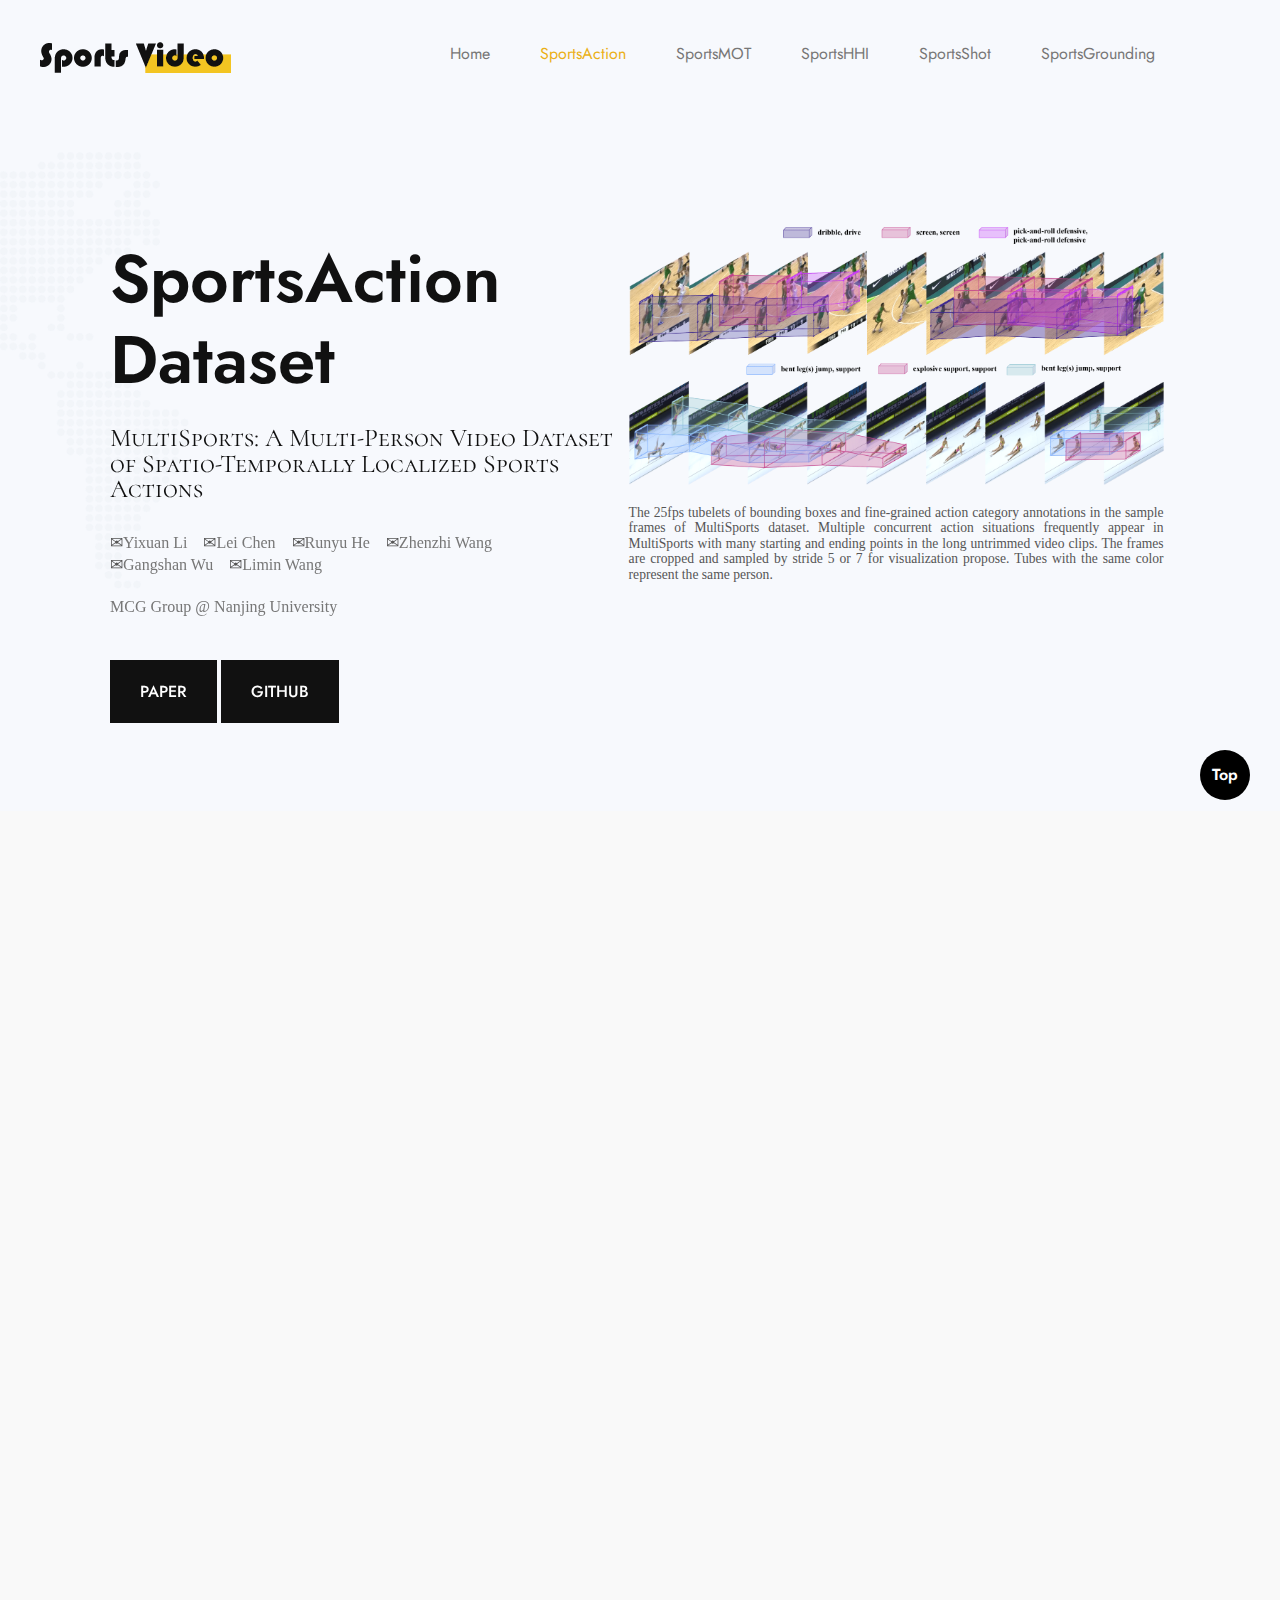
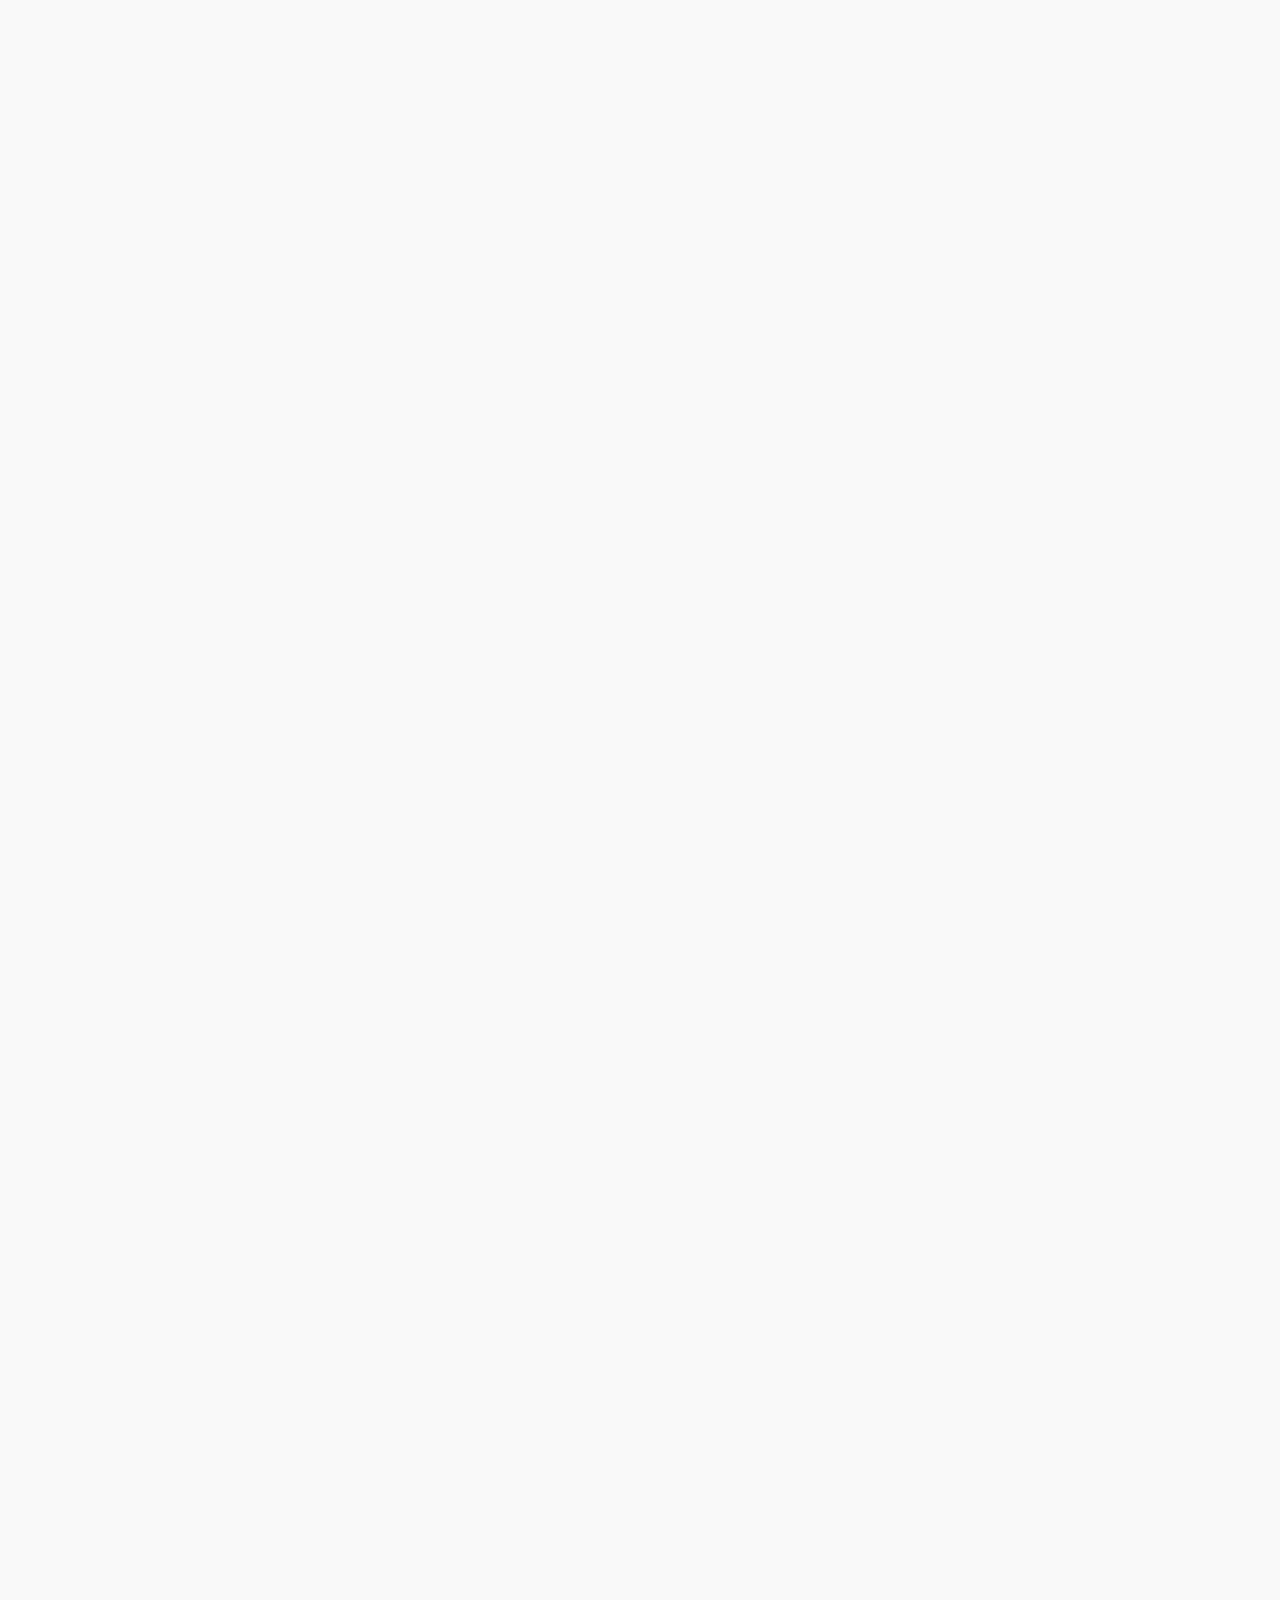
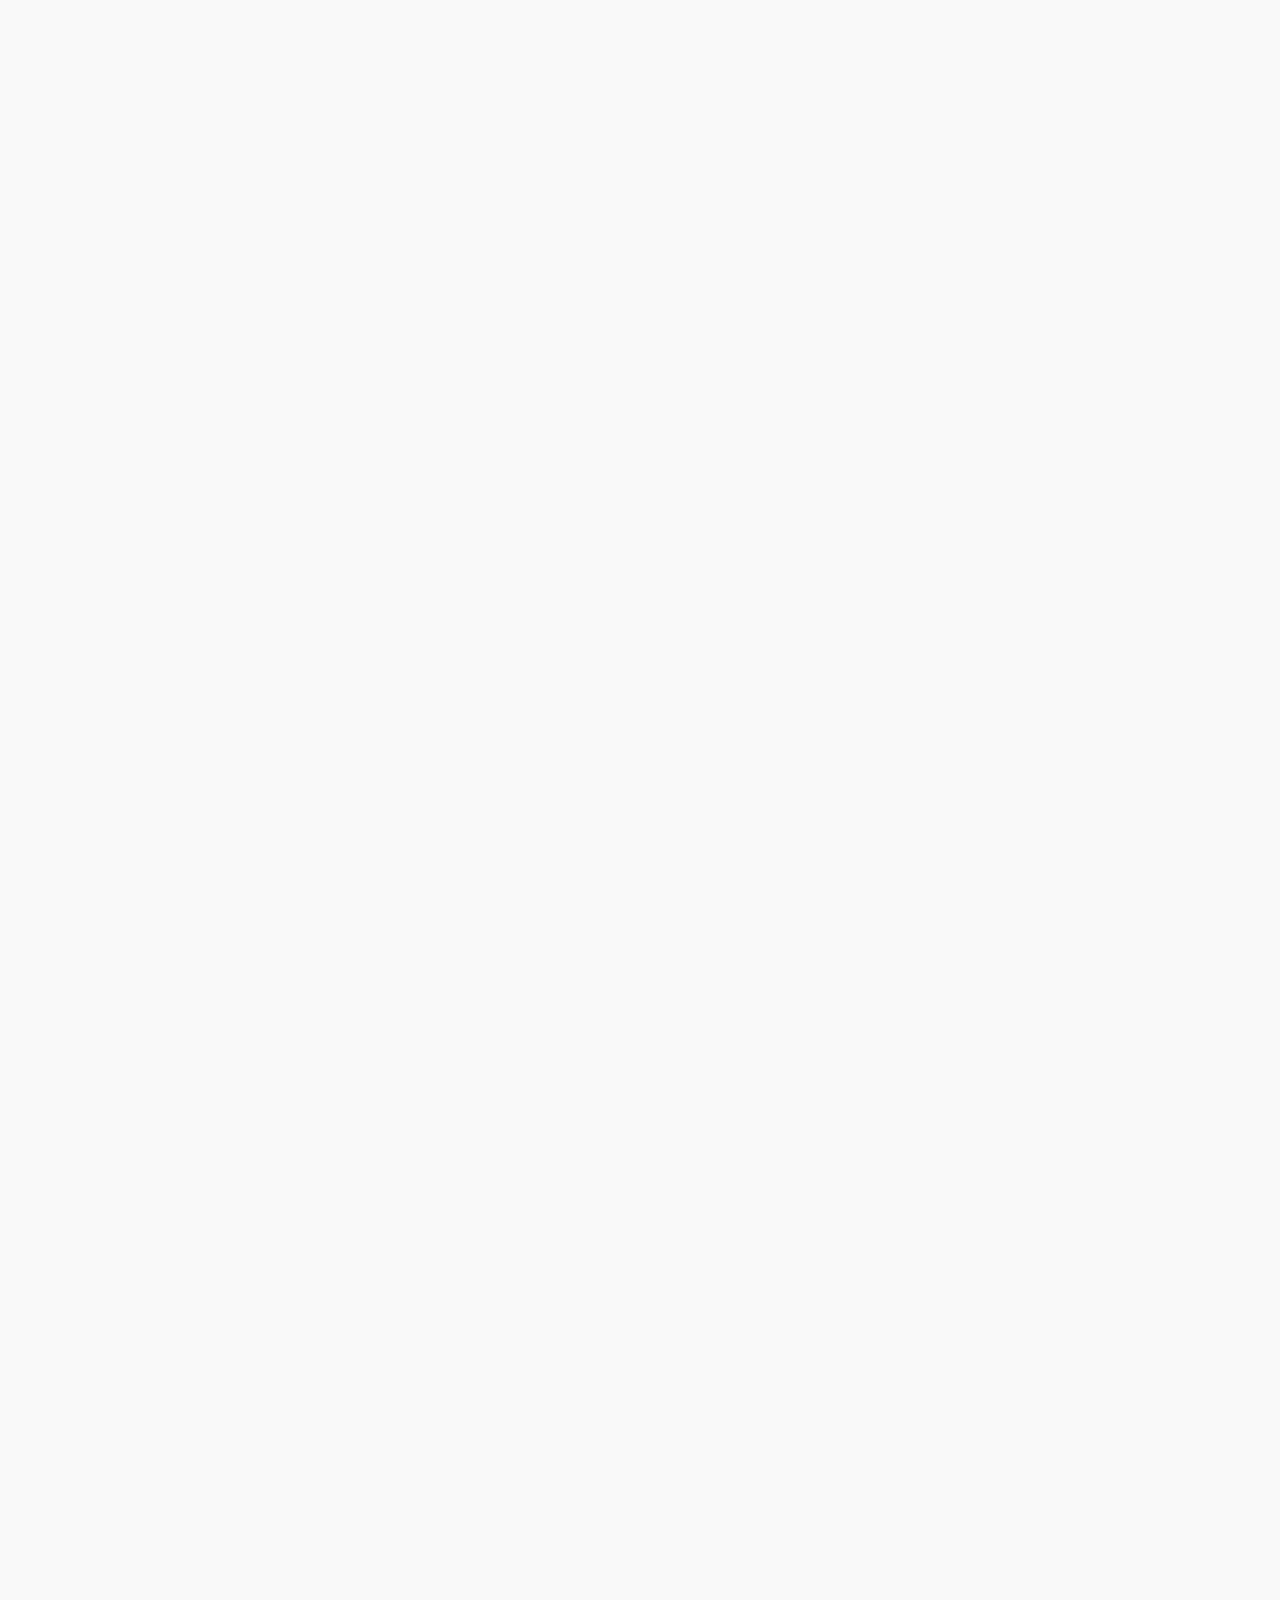
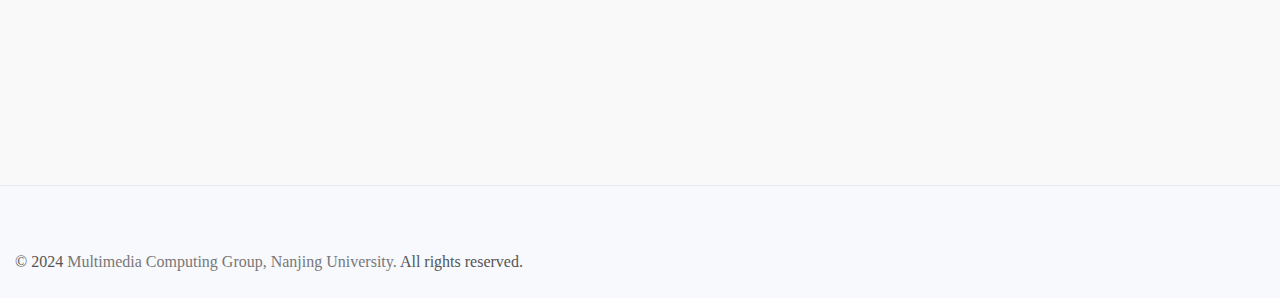
<file: SportsAction.html>
<!DOCTYPE html>
	<html lang="en">
	<head>
		<title>SportsAction Dataset</title>
		<meta charset="utf-8">
	    <meta http-equiv="X-UA-Compatible" content="IE=edge">
	    <meta name="viewport" content="width=device-width, initial-scale=1.0">
	    <meta name="format-detection" content="telephone=no">
	    <meta name="apple-mobile-web-app-capable" content="yes">
	    <meta name="author" content="">
	    <meta name="keywords" content="">
	    <meta name="description" content="">

	    <link rel="stylesheet" type="text/css" href="css/normalize.css">
	    <link rel="stylesheet" type="text/css" href="fonts/icomoon/icomoon.css">
	    <link rel="stylesheet" type="text/css" href="css/vendor.css">
	    <link rel="stylesheet" type="text/css" href="style.css">
		
		<link rel="preconnect" href="https://fonts.googleapis.com">
		<link rel="preconnect" href="https://fonts.gstatic.com" crossorigin>
		<link href="https://fonts.googleapis.com/css2?family=Cormorant+SC:wght@400;700&family=Jost:wght@300;400;700&display=swap" rel="stylesheet">

		<!-- script
		================================================== -->
		<script src="js/modernizr.js"></script>


	</head>

<body>

<div id="header-wrap">
	<header id="header">
		<div class="container">
			<div class="inner-content">
				<div class="grid">
					<div class="main-logo">
						<a href="index.html"><img src="pics/sv.png" alt="logo"></a>
					</div>

					<nav id="navbar">
						<div class="main-menu">
							<ul class="menu-list">
								<li class="menu-item"><a href="index.html" data-effect="Home">Home</a></li>
								<li class="menu-item active"><a href="SportsAction.html" class="active" data-effect="About">SportsAction</a></li>
								<li class="menu-item"><a href="SportsMOT.html" data-effect="Services">SportsMOT</a></li>
								<li class="menu-item"><a href="SportsHHI.html" data-effect="Projects">SportsHHI</a></li>
								<li class="menu-item"><a href="SportsShot.html" data-effect="Latest Blog">SportsShot</a></li>
								<li class="menu-item"><a href="SportsGrounding.html" data-effect="Testimonial">SportsGrounding</a></li>
								<!-- <li class="menu-item "><a href="https://templatesjungle.gumroad.com/l/creatify-digital-marketing-website-template" class="nav-link" > <b> GET PRO </b> </a></li> -->
							</ul>

							<div class="hamburger">
				                <span class="bar"></span>
				                <span class="bar"></span>
				                <span class="bar"></span>
				            </div>
						</div>											
					
						<!-- <a href="#" class="btn-hvr-effect">
							<span>Let's Talk</span>
							<i class="icon icon-long-arrow-right"></i>
						</a> -->
						<!--search-bar-->

					</nav>

				</div>
			</div>
		</div>
	</header>		
</div><!--header-wrap-->

<section id="billboard">
	<div class="main-banner pattern-overlay">
		<div class="banner-content" data-aos="fade-up">
			<h3 class="banner-title">SportsAction Dataset</h3>
		    <h2 class="section-subtitle ">MultiSports: A Multi-Person Video Dataset of Spatio-Temporally Localized Sports Actions</h2>
			<p>✉<a href="https://yixuanli98.github.io/">Yixuan Li</a> &ensp; ✉<a href="https://github.com/MiaSanLei">Lei Chen</a> &ensp; ✉<a href="https://judie1999.github.io/">Runyu He</a> &ensp; ✉<a href="https://github.com/zhenzhiwang">Zhenzhi Wang</a></p>
			<p>✉<a href="http://mcg.nju.edu.cn/member/gswu/en/index.html">Gangshan Wu</a> &ensp; ✉<a href="http://wanglimin.github.io/">Limin Wang</a></p>
			<div style="height: 20px;"></div>
			<p><a href="http://mcg.nju.edu.cn/en/index.html">MCG Group @ Nanjing University</a></p>
			<div class="btn-wrap">
				<a href="https://arxiv.org/abs/2105.07404" class="btn-accent">paper</a>
				<a href="https://github.com/MCG-NJU/MultiSports/" class="btn-accent">github</a>
			</div>
		</div><!--banner-content-->
		<figure>
			<img src="pics/sa_ms_visual_min.png" alt="banner" class="banner-image">
			<div style="height: 20px;"></div>
			<small>The 25fps tubelets of bounding boxes and fine-grained action category annotations in the sample frames of MultiSports dataset. Multiple concurrent action situations frequently appear in MultiSports with many starting and ending points in the long untrimmed video clips. The frames are cropped and sampled by stride 5 or 7 for visualization propose. Tubes with the same color represent the same person.</small>
		</figure> 
	</div>
</section>

<button id="scrollToTopBtn">Top</button>

<section id="about">
	<div class="container">
		<div class="row">
			<div class="inner-content">
				<div class="abstract-entry" data-aos="fade-up">
						<div class="section-header">
							<!-- <h2 class="section-subtitle liner">About Us</h2> -->
							<h3 class="section-title">Abstract</h3>
						</div>

						<div class="detail-wrap">
							<p>Spatio-temporal action detection is an important and challenging problem in video understanding. The existing action detection benchmarks are limited in aspects of small numbers of instances in a trimmed video or low-level atomic actions. This paper aims to present a new multi-person dataset of spatio-temporal localized sports actions, coined as <i>MultiSports</i>. We first analyze the important ingredients of constructing a realistic and challenging dataset for spatio-temporal action detection by proposing three criteria: (1) multi-person scenes and motion dependent identification, (2) with well-defined boundaries, (3) relatively fine-grained classes of high complexity. Based on these guidelines, we build the dataset of MultiSports v1.0 by selecting 4 sports classes, collecting 3200 video clips, and annotating 37701 action instances with 902k bounding boxes. Our datasets are characterized with important properties of high diversity, dense annotation, and high quality. Our MultiSports, with its realistic setting and detailed annotations, exposes the intrinsic challenges of spatio-temporal action detection. To benchmark this, we adapt several baseline methods to our dataset and give an in-depth analysis on the action detection results in our dataset. We hope our MultiSports can serve as a standard benchmark for spatio-temporal action detection in the future.</p>
						</div><!--description-->
				</div>
			</div><!--inner-content-->		
		</div>
	</div>
</section>


<section id="about">
	<div class="container">
		<div class="row">
			<div class="inner-content">
				<div class="abstract-entry" data-aos="fade-up">
						<div class="section-header">
							<!-- <h2 class="section-subtitle liner">About Us</h2> -->
							<h3 class="section-title">Demo Video</h3>
						</div>

						<div class="detail-wrap">
							<p>Please choose "1080P" for better experience. <a href="https://www.youtube.com/embed/uGjvKYWZ5Ww">[<u>link</u>]</a></p>
						</div><!--description-->
						<div class="iframe-container">
							<iframe width="560" height="315" src="https://www.youtube.com/embed/uGjvKYWZ5Ww?si=s_Qy-AZSYBvBoc8z" title="YouTube video player" frameborder="0" allow="accelerometer; autoplay; clipboard-write; encrypted-media; gyroscope; picture-in-picture; web-share" referrerpolicy="strict-origin-when-cross-origin" allowfullscreen></iframe>
						</div>
				</div>
			</div><!--inner-content-->		
		</div>
	</div>
</section>


<section id="about">
	<div class="container">
		<div class="row">
			<div class="inner-content">
				<div class="abstract-entry" data-aos="fade-up">
						<div class="section-header">
							<!-- <h2 class="section-subtitle liner">About Us</h2> -->
							<h3 class="section-title">Hierarchy of Action Category</h3>
						</div>

						<div class="detail-wrap">
							<p>The action vocabulary hierarchy and annotator interface of the <i>MultiSports</i> dataset. Our <i>MultiSports</i> has a two-level hierarchy of action vocabularies, where the actions of each sport are fine-grained.</p>
						</div><!--description-->
						<figure>
							<img src="pics/sa_ms_hier1.png" alt="category">
						</figure>
				</div>
			</div>	
		</div>
	</div>
</section>


<section id="about">
	<div class="container">
		<div class="row">
			<div class="inner-content">
				<div class="abstract-entry" data-aos="fade-up">
						<div class="section-header">
							<!-- <h2 class="section-subtitle liner">About Us</h2> -->
							<h3 class="section-title">Dataset Statitics</h3>
						</div>

						<div class="detail-wrap">
							<p>Our <i>MultiSports</i> contains 66 fine-grained action categories from four different sports, selected from 247 competition records. The records are manually cut into 800 clips per sport to keep the balance of data size between sports, where we discard intervals with only background scenes, such as award, and select the highlights of competitions as video clips for action localization.</p>
							<p>Overall comparison of statistics between existing action localization datasets and our <i>MultiSports</i> v1.0. (* only train and val sets' ground-truths are available, † number of person tracklets, each of which has one or more action labels, ‡ 1fps action annotations have no clear action boundaries)</p>
						</div>
						<figure>
							<img src="pics/sa_ms_comp1.png" alt="category" style="width: 50%; height: auto;">
						</figure>
						<div style="height: 30px;"></div>
						<div class="detail-wrap">
							<p>Statistics of each action class's data size in <i>MultiSports</i> sorted by descending order with 4 colors indicating 4 different sports. For actions in the different sports sharing the same name, we add the name of sports after them. The natural long-tailed distribution of action categories raises new challenges for action localization models.</p>
						</div>
						<figure>
							<img src="pics/sa_ms_num_inst1.png" alt="statistics">
						</figure>
						<div style="height: 30px;"></div>
						<div class="detail-wrap">
							<p>Statistics of action instance duration in <i>MultiSports</i>, where the x-axis is the number of frames and we count all instances longer than 95 frames in the last bar. Our action instances have a large variance in duration, resulting in challenges in modeling varying temporal structures.</p>
						</div>
						<figure>
							<img src="pics/sa_ms_interval1.png" alt="statistics" style="width: 50%; height: auto;">
						</figure>
				</div>
			</div>	
		</div>
	</div>
</section>


<section id="about">
	<div class="container">
		<div class="row">
			<div class="inner-content">
				<div class="abstract-entry" data-aos="fade-up">
						<div class="section-header">
							<!-- <h2 class="section-subtitle liner">About Us</h2> -->
							<h3 class="section-title">Experiment Results</h3>
						</div>

						<div class="detail-wrap">
							<h2 class="section-subtitle liner">Comparison of SOTA methods</h2>
						</div>
						<figure>
							<img src="pics/sa_ms_sota1.png" alt="category" style="width: 80%; height: auto;">
						</figure>
						<div style="height: 40px;"></div>
						<div class="detail-wrap">
							<h2 class="section-subtitle liner">Comparison between SlowFast and SlowOnly</h2>
						</div>
						<figure>
							<img src="pics/sa_ms_slowonly_slowfast_AP1.png" alt="category" style="width: 90%; height: auto;">
						</figure>
				</div>
			</div>	
		</div>
	</div>
</section>


<section id="about">
	<div class="container">
		<div class="row">
			<div class="inner-content">
				<div class="abstract-entry" data-aos="fade-up">
						<div class="section-header">
							<!-- <h2 class="section-subtitle liner">About Us</h2> -->
							<h3 class="section-title">Download</h3>
						</div>

						<div class="detail-wrap">
							<p>Please refer to the huggingface page or the competition page to download the dataset for more information.</p>
						</div>
						<div class="btn-wrap">
							<a href="https://huggingface.co/datasets/MCG-NJU/MultiSports" class="btn-accent">hugging face</a>
							<a href="https://codalab.lisn.upsaclay.fr/competitions/3736" class="btn-accent">competition</a>
						</div>
						<div style="height: 50px;"></div>
				</div>
			</div>	
		</div>
	</div>
</section>


<div id="footer-bottom">
	<div class="container">
		<div class="grid">
			<div class="copyright">
				<p>© 2024 <a href="https://mcg.nju.edu.cn/">Multimedia Computing Group, Nanjing University.</a> All rights reserved.</p>
			</div>
		</div><!--grid-->	
	</div>
</div>


	<script src="js/jquery-1.11.0.min.js"></script>
	<script src="js/plugins.js"></script>
	<script src="js/slideNav.min.js"></script>
	<script src="js/slideNav.js"></script>
	<script src="js/script.js"></script>	

</body>
</html>
</file>
<file: fonts/icomoon/icomoon.css>
@font-face {
  font-family: 'icomoon';
  src:  url('fonts/icomoon.eot?yd4u42');
  src:  url('fonts/icomoon.eot?yd4u42#iefix') format('embedded-opentype'),
    url('fonts/icomoon.ttf?yd4u42') format('truetype'),
    url('fonts/icomoon.woff?yd4u42') format('woff'),
    url('fonts/icomoon.svg?yd4u42#icomoon') format('svg');
  font-weight: normal;
  font-style: normal;
  font-display: block;
}

[class^="icon-"], [class*=" icon-"] {
  /* use !important to prevent issues with browser extensions that change fonts */
  font-family: 'icomoon' !important;
  speak: never;
  font-style: normal;
  font-weight: normal;
  font-variant: normal;
  text-transform: none;
  line-height: 1;

  /* Better Font Rendering =========== */
  -webkit-font-smoothing: antialiased;
  -moz-osx-font-smoothing: grayscale;
}

.icon-diamond:before {
  content: "\e903";
  color: #dfbb24;
}
.icon-rocket:before {
  content: "\e906";
  color: #edbd0e;
}
.icon-long-arrow-right:before {
  content: "\e90b";
}
.icon-cancel:before {
  content: "\e904";
}
.icon-align-right:before {
  content: "\e902";
}
.icon-search:before {
  content: "\e905";
}
.icon-arrow-left:before {
  content: "\e900";
}
.icon-arrow-right:before {
  content: "\e901";
}
.icon-linkedin:before {
  content: "\eaca";
}
.icon-instagram:before {
  content: "\ea92";
}
.icon-setting:before {
  content: "\e994";
}
.icon-twitter:before {
  content: "\f099";
}
.icon-facebook:before {
  content: "\f09a";
}
.icon-youtube:before {
  content: "\f16a";
}
.icon-behance-square:before {
  content: "\f1b5";
}
.icon-pinterest:before {
  content: "\f231";
}
</file>
<file: style.css>
/*
Theme Name: Creatify
Theme URI: https://templatesjungle.com/
Author: TemplatesJungle
Author URI: https://templatesjungle.com/
Description: Creatify is specially designed product packaged for agencies by TemplatesJungle.
Version: 1.1
*/

/*--------------------------------------------------------------
/** 1. Base Styles
--------------------------------------------------------------*/
*, *::before, *::after {
  -webkit-box-sizing: border-box;
  -moz-box-sizing: border-box;
  box-sizing: border-box;
}
html {
  box-sizing: border-box;
}
body {
  font-family: "inter", Verdana, sans-serif;
  font-weight: 300;
  font-size: 16px;
  color: #555;
}
body.no-scroll {
    overflow: hidden;
}
a {
  font-weight: 400;
  color: #777;
  text-decoration: none;
}
a:hover {
  color: #EBB017;
}
ul, ol {
  margin-top: 0;
  margin-bottom: 10px;
  margin-left: 0;
  padding: 0;
  list-style: none;
}
ul ul,
ol ul,
ul ol,
ol ol {
  margin-top: 5px;
  margin-bottom: 0;
}
ul li, ol li {
  margin-bottom: 5px;
  outline: 0;
}
ul li a:hover{
  color: #000;
}
ul li:last-child,
ol li:last-child {
  margin-bottom: 0;
}
dl {
  margin-top: 0;
  margin-bottom: 2rem;
}
dt,
dd {
  line-height: 1.42857143;
}
dt {
  font-weight: bold;
}
dd {
  margin-left: 0;
}
button, input, select, textarea {
  font-family: inherit;
  font-size: inherit;
  line-height: inherit;
  outline: 0;
}
figure {
  margin: 0;
}
img {
  display: inline-block;
  border: 0;
  max-width: 100%;
  height: auto;
  vertical-align: middle;
}
::selection {
  background: rgba(0,0,0,0.8);
  color: #fff;
  text-shadow: none;
}
::-moz-selection {
  background: rgba(0,0,0,0.8);
  color: #fff;
  text-shadow: none;
}
::-webkit-input-placeholder {
  color: #EDEBE4; /* WebKit browsers */
  -webkit-transition: color .2s;
  transition: color .2s;
}
::-moz-placeholder {
  color: #053634; /* Mozilla Firefox 19+ */
  -webkit-transition: color .2s;
  transition: color .2s;
}
:-ms-input-placeholder {
  color: #053634;/* Internet Explorer 10+ */
  -webkit-transition: color .2s;
  transition: color .2s;
}
::placeholder {
  color: #053634;
  -webkit-transition: color .2s;
  transition: color .2s;
}

/* - Floating & Alignment
------------------------------------------------------------- */
.align-left {
  float: left;
  text-align: left;
}
.align-right {
  float: right;
  text-align: right;
}
.align-center {
  display: block;
  margin-left: auto;
  margin-right: auto;
  text-align: center;
  justify-content: center;
}

/*--------------------------------------------------------------
/** 3. Typography
--------------------------------------------------------------*/

h1, .h1, h2, .h2, h3, .h3, h4, .h4, h5, .h5, h6, .h6 {
  line-height: 1.2;
  color: #111;
}
h1.light, .h1, h2.light, .h2, h3.light, .h3, h4.light, .h4, h5.light, .h5, h6.light, .h6 {
  color: #fff;
}
h1, h2, h3 {
  margin: 0 0 25px;
}
h5, h6 {
  letter-spacing: 1px;
}
h1, .h1 {
  font-size: 2.5em;
  line-height: 1.4;
}
h2, .h2 {
  font-size: 1.5em;
  line-height: 1.4;
}
h3, .h3 {
  font-size: 1.4em;
  line-height: 1.4;
}
h4, .h4 {
  font-size: 1.1em;
  line-height: 1.4;
}
h5, .h5 {
  font-size: .83em;
  line-height: 1.25;
}
h6, .h6 {
  font-size: .67em;
  line-height: 1.1;
}
h1 a, h2 a, h3 a, h4 a, h5 a, h6 a {
  font-weight: inherit;
  color: inherit;
  text-decoration: none;
}
p {
   margin: 0 0 20px 0;
   line-height: 2;
}
p:empty {
  display: none;
}
small {
  font-size: 85%;
}
mark {
  background-color: #fcf8e3;
  padding: 0.28rem;
}
dfn, cite, em, i {
  font-style: italic;
}
code, kbd, var {
  font-size: 14px;
}
code {
  background-color: #f9f2f4;
}
abbr {
  border-bottom: 0.1px dotted #666;
  cursor: help;
}


/*--------------------------------------------------------------
This is main CSS file that contains custom style rules used in this template
--------------------------------------------------------------*/

/* - Button
------------------------------------------------------------- */

button {
    font-size: 1em;
    font-weight: 600;
    border: none;
    height: 65px;
    cursor: pointer;
    background: transparent;
}
.btn-wrap {
    margin-top: 70px;
}
.btn-wrap a {
    font-weight: 500;
    text-transform: uppercase;
}
.btn-normal {
    color: #fff;
}
.btn-accent {
    font-family: "Jost", Georgia, serif;
    background-color: #111;
    color: #fff;
    padding: 20px 30px;
}
.btn-pill {
    border-radius: 50px;
}
.btn-outline-accent {
    border: 1px solid #A4B7B1;
    color: #053634;
    padding: 20px 35px;
    border-radius: 8px;
}
.btn-outline-accent:hover {
    background-color: #000;
}
.btn-outline-light {
    border: 1px solid #fff;
    color: #fff;
    padding: 30px 50px;
}
.btn-outline-light:hover {
    background-color: #fff;
    color: #000;
}
.btn-accent-arrow {
    color: #053634;
}
.btn-light-arrow {
    color: #fff;
}
.btn-wrap i.icon {
    transition: 0.5s ease-out;
    font-size: 9px;
    padding-left: 10px;
}
.btn-wrap:hover i.icon {
    padding-left: 20px;
}
.btn-subscribe {
    width: 126px;
    height: 43px;
    font-weight: 500;
    color: #fff;
    background: #000;
    text-transform: uppercase;
}
.button-box {
    margin: 0 40px;
    width: 20%;
    display: flex;
    align-items: center;
}
.btn-subscribe:hover {
    color: #EBB017;
}
.btn-subscribe i.icon {
    font-size: 15px;
    padding-left: 5px;
}
i.icon.icon-ns-arrow-right {
    font-size: 11px;
    padding-left: 10px;
}


/*--- Button Hover Effect
-----------------------------------------------*/

.btn-hvr-effect {
  position: relative;
  margin: auto;
  padding: 0 22px;
  transition: all .2s ease;
  margin: 0;
  }
.btn-hvr-effect:before {
    content: "";
    position: absolute;
    top: -10px;
    right: 5px;
    display: block;
    border-radius: 28px;
    background: rgb(243 197 34);
    width: 35px;
    height: 35px;
    transition: all .3s ease;
  }
.btn-hvr-effect:hover:before {
    width: 100%;
  }
.btn-hvr-effect span {
    position: relative;
    font-size: 18px;
  }
.btn-hvr-effect:hover span,
.btn-hvr-effect:hover i.icon {
      color: #000;
   }
.btn-hvr-effect i.icon {
    position: relative;
    top: 0;
    margin-left: 10px;
    fill: none;
    transform: translateX(-5px);
    transition: all .3s ease;
    }
.btn-hvr-effect i.icon:active {
    transform: scale(.96);
  }


/*--- Image Dimension
-----------------------------------------------*/
img.single-image {
    width: 100%;
    height: 700px;
    object-fit: cover;
    border-radius: 15px;
}
img.review-image {
    width: 96px;
    border-radius: 50%;
    border: 5px solid #fff;
    box-shadow: -2px 1px 29px -9px rgb(0 0 0 / 20%);
    -webkit-box-shadow: -2px 1px 29px -9px rgb(0 0 0 / 20%);
    -moz-box-shadow: -2px 1px 29px -9px rgba(0,0,0,0.2);
}
img.post-image {
    width: 100%;
    height: 297px;
    object-fit: cover;
}
img.project-image {
    width: 100%;
    height: 300px;
    object-fit: cover;
}
img.association-image {
    height: 31px;
}


/*--- Image hover Effect
-----------------------------------------------*/
.image-hvr-effect {
    display: flex;
    overflow: hidden;
    cursor: pointer;
}
.image-hvr-effect img {
    transform: scale(1);
    will-change: transform;
    transition: transform 0.35s cubic-bezier(0.25, 0.46, 0.45, 0.94);
    z-index: 0;
}
.image-hvr-effect:hover img {
    transform: scale(1.2);
}

/*--- Image Hover Effect Grayscale
-----------------------------------------------*/
.hvr-grayscale:hover img {
  filter: grayscale(100%);
  cursor: pointer;
}

/*--- Pattern Overlay
-----------------------------------------------*/
.pattern-overlay {
    position: relative;
}
.pattern-overlay:before {
    content: "";
    position: absolute;
    left: -110px;
    top: 0;
    width: 424px;
    height: 500px;
    background: url(images/map-pattern.png) no-repeat;
}

/*--- Section Title
-----------------------------------------------*/
h2.section-subtitle {
    font-family: "Cormorant SC", Georgia, serif;
    font-size: 1.6em;
    font-weight: 400;
    line-height: 1;
}
h2.section-subtitle.liner {
    position: relative;
    padding-left: 30px;
}
h2.section-subtitle.liner:before {
    content: "";
    position: absolute;
    top: 8px;
    left: 0;
    width: 22px;
    border-bottom: 3px solid #F3C522;
}
h3.section-title {
    font-family: "Jost", Georgia, serif;
    font-size: 2.6em;
    font-weight: 600;
    line-height: 1.5;
    text-transform: capitalize;
}

/*----- Grid Layout
--------------------------------------------------------------*/
.container {
    max-width: 1421px;
    padding-right: 15px;
    padding-left: 15px;
    margin-right: auto;
    margin-left: auto;
}
.row {
    display:-ms-flexbox;
    display:flex;
    -ms-flex-wrap:wrap;
    flex-wrap:wrap;
    margin-right: -15px;
    margin-left: -15px;
}
.inner-content {
    width: 100%;
    padding: 0 20px;
}
.grid {
    display: flex;
    flex-wrap: wrap;
    justify-content: space-between;   
}
 
/* - Scroll Button
------------------------------------------------------------- */
#scrollToTopBtn {
  position: fixed;
  right: 30px;
  bottom: 100px;
  z-index: 9;
  font-size: 16px;
  outline: none;
  background-color: #000;
  color: #fff;
  width: 50px;
  height: 50px;
  border-radius: 50%;
  cursor: pointer;
  font-family: "Jost", Georgia, serif;
}
#scrollToTopBtn:hover {
  background-color: #f3c522;
  color: #fff;
}

/* - Main Navigation
------------------------------------------------------------- */
header#header {
    padding: 30px 0;
    background-color: #F7F9FD;
} 
header#header ul.menu-list {
    display: flex;
}
nav#navbar {
    display: flex;
    justify-content: space-between;
    align-items: baseline;
    margin-top: 15px;
}
#navbar .main-menu {
    margin-right: 65px;
}
.main-menu ul.menu-list a {
    font-family: "Jost", Georgia, serif;
    font-size: 16px;
    font-weight: 400;
    color: #777;
    padding: 0 25px;
}

.main-menu ul.menu-list a.active{
    color: #ebb017;
}

.main-menu ul.menu-list a:hover {
    color: #111;
}
.main-menu .hamburger {
    display: none;
}
.main-menu .hamburger .bar {
    display: block;
    width: 25px;
    height: 3px;
    margin: 5px auto;
    -webkit-transition: all 0.3s ease-in-out;
    transition: all 0.3s ease-in-out;
    background-color: #053634;
}

@media only screen and (max-width: 1180px) {
    .main-logo {
      margin: 0 auto;
    }
    .main-menu ul.menu-list {
        position: fixed;
        top: -500px;
        left: 0;
        width: 100%;
        flex-direction: column;
        text-align: center;
        transition: 0.8s;
        z-index: 9;
    }
    .main-menu .menu-list.responsive {
        top: 0;
        background-color: rgba(0,0,0,0.8);
        padding: 200px 0;
        height: 100%;
    }
    .main-menu .menu-list li.menu-item {
       margin-bottom: 50px;
    }

    #navbar .menu-list.responsive a {
      font-size: 3.5em;
      color: #fff;
      border-bottom: none;
    }
    #navbar .menu-list.responsive a:hover {
      color: #ebb017;
    }
    .main-menu .hamburger {
        display: block;
        position: fixed;
        top: 40px;
        left: 40px;
        z-index: 9;
        background: #f8f6f1;
        padding: 10px;
        cursor: pointer;
    }
    .hamburger.active .bar:nth-child(2) {
        opacity: 0;
    }

    .hamburger.active .bar:nth-child(1) {
        transform: translateY(8px) rotate(45deg);
    }

    .hamburger.active .bar:nth-child(3) {
        transform: translateY(-8px) rotate(-45deg);
    }
 }

@media only screen and (max-width: 750px) {
   #navbar .btn-hvr-effect {
      display: none;
  }
  .main-logo {
      width: 100%;
      text-align: right;
  }
}

/*----- Billboard
--------------------------------------------------------------*/
#billboard {
    background-color: #F7F9FD;
    overflow: hidden;
}
#billboard .main-banner {
    display: flex;
    flex-wrap: wrap;
    width: 1430px;
    margin: 0 auto;
    padding: 110px;
}
#billboard .banner-content {
    width: 48%;
    padding-top: 15px;
    margin-right: 5px;
}
.banner-content h3.banner-title {
    font-family: "Jost", Georgia, serif;
    font-size: 4.2em;
    line-height: 1.2;
    font-weight: 600;
    color: #111;
}
.banner-content p {
    /* margin-bottom: 90px; */
    margin: 0 0 -10px 0;
    font-family: Georgia, 'Times New Roman', Times, serif;
}
#billboard figure {
    width: 50%;
    z-index: 2;
}

#billboard figure.main-logo {
    display: flex;
    justify-content: center;
    /* align-items: center; */
}

#billboard small{
    font-family: Georgia, 'Times New Roman', Times, serif;
    display: block;
    text-align: justify;
}

@media only screen and (max-width: 1370px) {
  #billboard .main-banner {
      display: flex;
      flex-wrap: wrap;
      width: 1290px;
      margin: 0 auto;
  }
}
@media only screen and (max-width: 1200px) {
  #billboard .main-banner {
      width: 1160px;
      padding: 70px;
  }
  #billboard .banner-content {
      width: 50%;
  }
}
@media only screen and (max-width: 1080px) {
  #billboard .main-banner {
      width: 1060px;
      padding: 70px;
  }
  #billboard .banner-content {
      width: 80%;
      order: 2;
  }
  #billboard figure {
      width: 80%;
  }
}
@media only screen and (max-width: 820px) {
  #billboard .main-banner {
      width: 800px;
      padding: 70px;
  }
}
@media only screen and (max-width: 630px) {
  #billboard .main-banner {
      width: 610px;
      padding: 30px 30px 100px;
  }
  .banner-content h3.banner-title {
      font-size: 2.4em;
  }
}
@media only screen and (max-width: 500px) {
  #billboard .main-banner {
      width: 480px;
  }
}



/*----- About Section
--------------------------------------------------------------*/
#about {
    /* padding: 130px 65px; */
    background: #f9f9f9;
}
#about .company-detail figure {
    width: 48%;
    margin-right: 15px;
    display: flex;
    justify-content: center;
    align-items: center;
}

#about .company-detail img {
    width: 100%;
    height: auto;
    border-radius: 0px;
}

#about .detail-entry {
    width: 45%;
    margin-top: 100px;
}
#about .detail-entry .detail-wrap {
    width: 85%;
}

#about .detail-entry p{
    font-family: Georgia, serif;
    text-align: justify;
    /* font-weight: 800; */
}

#about .abstract-entry {
    width: 80%;
    margin-top: 100px;
    margin-left: auto;
    margin-right: auto;
}

#about .abstract-entry p{
    font-family: Georgia, serif;
    text-align: justify;
    /* font-weight: 800; */
}

#about .abstract-entry figure {
    text-align: center;
}

#about .iframe-container {
    position: relative; /* 父容器相对定位 */
    width: 70%; /* 宽度占满父元素 */
    padding-top: 39.375%; /* 高度与宽度的比例为16:9（9/16 = 0.5625）*/
    overflow: hidden; /* 确保内容不会溢出 */
}

#about .iframe-container iframe {
    position: absolute; /* 绝对定位 */
    top: 0;
    left: 0;
    width: 100%; /* 占满父容器的宽度 */
    height: 100%; /* 占满父容器的高度 */
    border: none; /* 去掉边框 */
}

#about .video-container{
    position: relative; /* 父容器相对定位 */
    width: 70%; /* 宽度占满父元素 */    
    overflow: hidden; /* 确保内容不会溢出 */
}

@media only screen and (max-width: 1040px) {
  #about figure {
      width: 90%;
      margin-right: 0;
  }
  #about img.single-image {
      height: 500px;
  }
  #about .detail-entry {
      width: 90%;
  }
}

@media only screen and (max-width: 767px) {
}

@media only screen and (max-width: 620px) {
  #about {
      padding: 130px 0;
  }
}

/*----- Services Section
--------------------------------------------------------------*/
#services {
    padding: 60px 0px;
    position: relative;
}
#services .detail-entry {
    width: 45%;
    padding-top: 60px;
    padding-left: 5%;
}
#services .service-grid {
    width: 55%;
}

#services .detail-entry p{
    font-family: Georgia, serif;
    text-align: justify;
    /* font-weight: 800; */
}

#services .service-content figure {
    width: 48%;
    margin-right: 15px;
    display: flex;
    justify-content: center;
    align-items: center;
}

#services .service-content img {
    width: 100%;
    height: auto;
    border-radius: 0px;
}

#services .column {
    width: 30%;
}
#services .column.odd-column {
    padding-top: 93px;
}
#services .icon-box {
    background: #fff;
    width: 100%;
    padding: 35px 40px;
    margin-bottom: 30px;
    text-align: center;
    box-shadow: -2px 1px 29px -9px rgba(0,0,0,0.2);
    -webkit-box-shadow: -2px 1px 29px -9px rgba(0,0,0,0.2);
    -moz-box-shadow: -2px 1px 29px -9px rgba(0,0,0,0.2);
}
#services .icon-box:hover {
    box-shadow: none;
    cursor: pointer;
}
#services .icon-box .title {
    font-family: "Jost", Verdana, sans-serif;
    font-size: 1.3em;
    font-weight: 600;
    padding-top: 15px;
}

@media only screen and (max-width: 1140px) {
  #services .icon-box {
      padding: 35px 20px;
  }
}

@media only screen and (max-width: 1040px) {
  #services {
      padding: 20px 0 100px;
  }
  #services .detail-entry {
      width: 95%;
  }
  #services .service-grid {
      width: 95%;
  }
}

@media only screen and (max-width: 620px) {
  #services .service-grid {
      width: 95%;
      padding-top: 100px;
  }
  #services .column {
      width: 45%;
  }
  #services .column.odd-column {
      padding-top: 0;
  }
}

/*----- Services Section
--------------------------------------------------------------*/
#projects {
    background-color: #F7F9FD;
    padding: 130px 0;
    position: relative;
    overflow: hidden;
}
#projects .grid {
    justify-content: start;
    align-items: end;
}
#projects .project-style {
    width: 32%;
    margin-right: 25px;
}
#projects .project-style:last-child {
    margin-right: 0;
}
#projects .project-style figcaption {
    display: flex;
    background: #fff;
    padding: 30px 20px;
    justify-content: space-between;
    align-items: center;
}
#projects .project-style:hover figcaption {
    cursor: pointer;
    background: #F7F9FD;
}
#projects .project-style h3 {
    font-size: 1.2em;
    text-transform: capitalize;
    margin: 0;
}
#projects .category-title {
    font-size: 15px;
}

#projects .slick-dots li button:before {
    font-size: 40px;
}
.tab-content .grid {
    padding-bottom: 60px;
}
#projects .tabs {
    justify-content: center;
    margin-bottom: 40px;
    margin-left: 250px;
}
#projects .tabs .tab {
    padding-right: 30px;
    color: #acacac;
}
#projects .tabs .tab.active, 
#projects .tabs .tab:hover {
    color: #000;
}

#projects .slick-arrow {
    font-family: "icomoon";
    position: absolute;
    bottom: 212px;
}
#projects .prev.slick-arrow {
    content: "\e900";
    left: -72px;
}
#projects .next.slick-arrow {
    content: "\e901";
    right: -42px;
}
#projects .slick-arrow:hover,
#projects .slick-arrow:focus{
   color: #c59d5f;
}
#projects .slick-arrow i.icon {
    font-size: 25px;
    font-weight: bold;
    line-height: 1;
}
.slick-dots li.slick-active button:before {
    outline: 2px solid #D7D7D7;
    border-radius: 50%;
}

@media only screen and (max-width: 1400px) {
  #projects .project-style h3 {
      font-size: 1em;
  }
}

@media only screen and (max-width: 1300px) {
  #projects .tabs {
      margin-left: 50px;
  }
}

@media only screen and (max-width: 1200px) {
  .project-grid .slick-slide img {
      width: 100%;
  }
}

@media only screen and (max-width: 900px) {
  .project-grid img.project-image {
      height: auto;
  }
}

@media only screen and (max-width: 780px) {
  #projects .tabs {
      margin-left: 0;
  }
  #projects .tabs .tab {
      font-size: 15px;
      color: #fff;
      background: #f3c522;
      padding: 10px;
      margin-right: 10px;
      border-radius: 10px;
  }
}

/*----- Testimonial Section
--------------------------------------------------------------*/
#testimonial {
    padding: 180px 0;
    overflow: hidden;
}
#testimonial .grid {
    justify-content: center;
    position: relative;
}
#testimonial .section-header {
    width: 35%;
    margin-right: 130px;
}
#testimonial .testimonial-content {
    width: 45%;
}
#testimonial .slick-list {
    overflow: unset;
}
#testimonial .testimonial-item {
    display: flex;
}
#testimonial .author-detail {
    background: #fff;
    padding: 60px 70px;
    margin: 0 8px;
    width: 100%;
    box-shadow: -2px 1px 29px -9px rgba(0,0,0,0.2);
    -webkit-box-shadow: -2px 1px 29px -9px rgba(0,0,0,0.2);
    -moz-box-shadow: -2px 1px 29px -9px rgba(0,0,0,0.2);
}
#testimonial .author-detail q {
    font-size: 18px;
    line-height: 2;
}
#testimonial .author-name {
    font-size: 1.3em;
    font-weight: 700;
    padding: 35px 0 15px 0;
}
#testimonial .author-thumb {
    display: flex;
    align-items: center;
    margin-right: -31px;
    z-index: 2;
}
#testimonial .button-container {
    display: flex;
    position: absolute;
    bottom: 0;
    right: 140px;
}
#testimonial button.prev.slick-arrow {
    border-right: 1px solid #E2E2E2;
    margin-right: 30px;
    padding-right: 30px;
}
.button-container button.slick-arrow {
    font-size: 1.6em;
    line-height: 0;
    font-weight: 900;
    color: #111;
}
.button-container button.slick-arrow:hover,
.button-container button.slick-arrow:focus {
    color: #ccc;
}

@media only screen and (max-width: 1200px) {
  #testimonial .section-header {
      margin-right: 50px;
  }
}

@media only screen and (max-width: 1040px) {
  #testimonial .section-header {
      width: 70%;
  }
  #testimonial .testimonial-content {
      width: 70%;
  }
  #testimonial .button-container {
      right: 160px;
  }
}

@media only screen and (max-width: 900px) {
  #testimonial .section-header {
      margin-bottom: 30px;
  }
}

@media only screen and (max-width: 700px) {
  #testimonial .grid {
      justify-content: space-between;
  }
  #testimonial .section-header {
      width: 90%;
  }
  #testimonial .testimonial-content {
      width: 90%;
  }
  #testimonial .author-detail {
      padding: 50px 30px;
  }
  #testimonial .author-thumb {
      display: none;
  }
  #testimonial .button-container {
      right: 210px;
  }
  #testimonial button.slick-arrow {
      font-size: 1em;
  }
  #testimonial button.prev.slick-arrow {
      border-right: none;
      margin-right: 0;
  }
}


/*----- Affordable Price Section
--------------------------------------------------------------*/
#price-table {
    padding-bottom: 80px;
}
#price-table .column {
    width: 32%;
    padding: 85px 100px;
    box-shadow: -2px 1px 29px -9px rgb(0 0 0 / 20%);
    -webkit-box-shadow: -2px 1px 29px -9px rgb(0 0 0 / 20%);
    -moz-box-shadow: -2px 1px 29px -9px rgba(0,0,0,0.2);
}
#price-table .column:hover {
    cursor: pointer;
    background: #fcf8ef;
}
#price-table .category-title {
    font-size: 1.5em;
    font-weight: 600;
}
#price-table i.icon {
    font-size: 4em;
    color: #EDBD0E;
    background: #FEF6DB;
    border-radius: 50%;
    width: 162px;
    height: 162px;
    justify-content: center;
    display: flex;
    align-items: center;
    margin: 30px auto;
}
#price-table .price strong {
    font-size: 4.2em;
}
#price-table .price {
    display: flex;
    justify-content: center;
    align-items: baseline;
    margin: 35px 0 60px;
}
#price-table sup {
    font-size: 1.2em;
    top: -1.5em;  
}
#price-table ul li {
    padding-bottom: 20px;
    margin-bottom:20px;
    border-bottom: 1px solid #F8F8F8;
}

@media only screen and (max-width: 1280px) {
  #price-table .column {
      padding: 85px 30px;
  }
}

@media only screen and (max-width: 980px) {
  #price-table .column {
      width: 50%;
  }
}

@media only screen and (max-width: 767px) {
  #price-table .column {
      width: 80%;
  }
}

/*----- Blog Section
--------------------------------------------------------------*/

#latest-blog {
    margin: 100px 0;
}
#latest-blog article.column {
    width: 31%;
}
#latest-blog .meta-tag {
    display: flex;
    padding-bottom: 20px;
}
#latest-blog .meta-date {
    padding-right: 15px;
    margin-right: 30px;
    position: relative;
}
#latest-blog .meta-date:before {
    content: ".";
    font-size: 81px;
    color: #ccc;
    position: absolute;
    right: -18px;
    bottom: -14px;
}
#latest-blog .post-item {
    padding: 36px 32px;
}

@media only screen and (max-width: 999px) {
  #latest-blog article.column {
      width: 48%;
  }
}

@media only screen and (max-width: 699px) {
  #latest-blog article.column {
      width: 100%;
  }
}

/*----- Subscribe Section
--------------------------------------------------------------*/
#subscribe {
    background-color: #f9f9f9;
    padding: 145px 0;
}
#subscribe .container {
    max-width: 1200px;
}
#subscribe .section-header {
    width: 30%;
    margin-right: 300px;
}
#subscribe .subscribe-content {
    width: 44%;
}
#subscribe form#form {
    margin-top: 25px;
}
#subscribe input[type="text"] {
    width: 323px;
    padding: 10px;
    border: none;
    background: none;
    border-bottom: 1px solid #C4C4C4;
    font-style: italic;
}

@media only screen and (max-width: 1220px) {
  #subscribe .section-header {
      width: 35%;
      margin-right: 150px;
  }
}

@media only screen and (max-width: 1100px) {
  #subscribe .section-header {
    width: 45%;
    margin-right: 30px;
  }
  #subscribe .subscribe-content {
      width: 50%;
  }
}

@media only screen and (max-width: 960px) {
    #subscribe input[type="text"] {
      margin-bottom: 10px;
  }
}

@media only screen and (max-width: 767px) {
  #subscribe .section-header {
      width: 90%;
  }
  #subscribe .subscribe-content {
      width: 90%;
  }
}

/*----- Association Section
--------------------------------------------------------------*/
#association-with {
    padding: 100px 0;
}
#association-with img {
    opacity: 20%;
    cursor: pointer;
    margin: 30px; 
}
#association-with img:hover {
    opacity: 100%;
}


/*----- Association Section
--------------------------------------------------------------*/
#footer {
    background-color: #F7F9FD;
    padding: 130px 0;
}
#footer .container {
    max-width: 1200px;
}
#footer ul.menu-list li {
    margin-bottom: 20px;
    outline: 0;
}
#footer .footer-menu {
    width: 16%;
}
#footer strong {
    font-weight: 800;
    display: block;
    padding-bottom: 5px;
}
#footer .footer-item {
    width: 40%;
    margin-left: 300px;
}
#footer .footer-item h2 {
    font-size: 3.4em;
}

#footer-bottom {
    border-top: 1px solid #E7EBF1;
    background: #f7f9fd;
    padding-top: 60px;
}
#footer-bottom ul {
    display: flex;
}
#footer-bottom li {
    padding-left: 10px;
}

#footer-bottom p {
    font-family: Georgia, 'Times New Roman', Times, serif;
}

@media only screen and (max-width: 1140px) {
  #footer .footer-item {
      margin-left: 100px;
  }
}

@media only screen and (max-width: 800px) {
  #footer .footer-menu {
      width: 50%;
      margin-bottom: 30px;
  }
  #footer .footer-item {
      width: 80%;
      margin-left: 10px;
  }
  #footer .footer-item h2 {
      font-size: 2.4em;
  }
}


@media only screen and (max-width: 500px) {
  #footer-bottom .grid {
      justify-content: center;
  }
  #footer-bottom p {
      text-align: center;
  }
}
</file>
